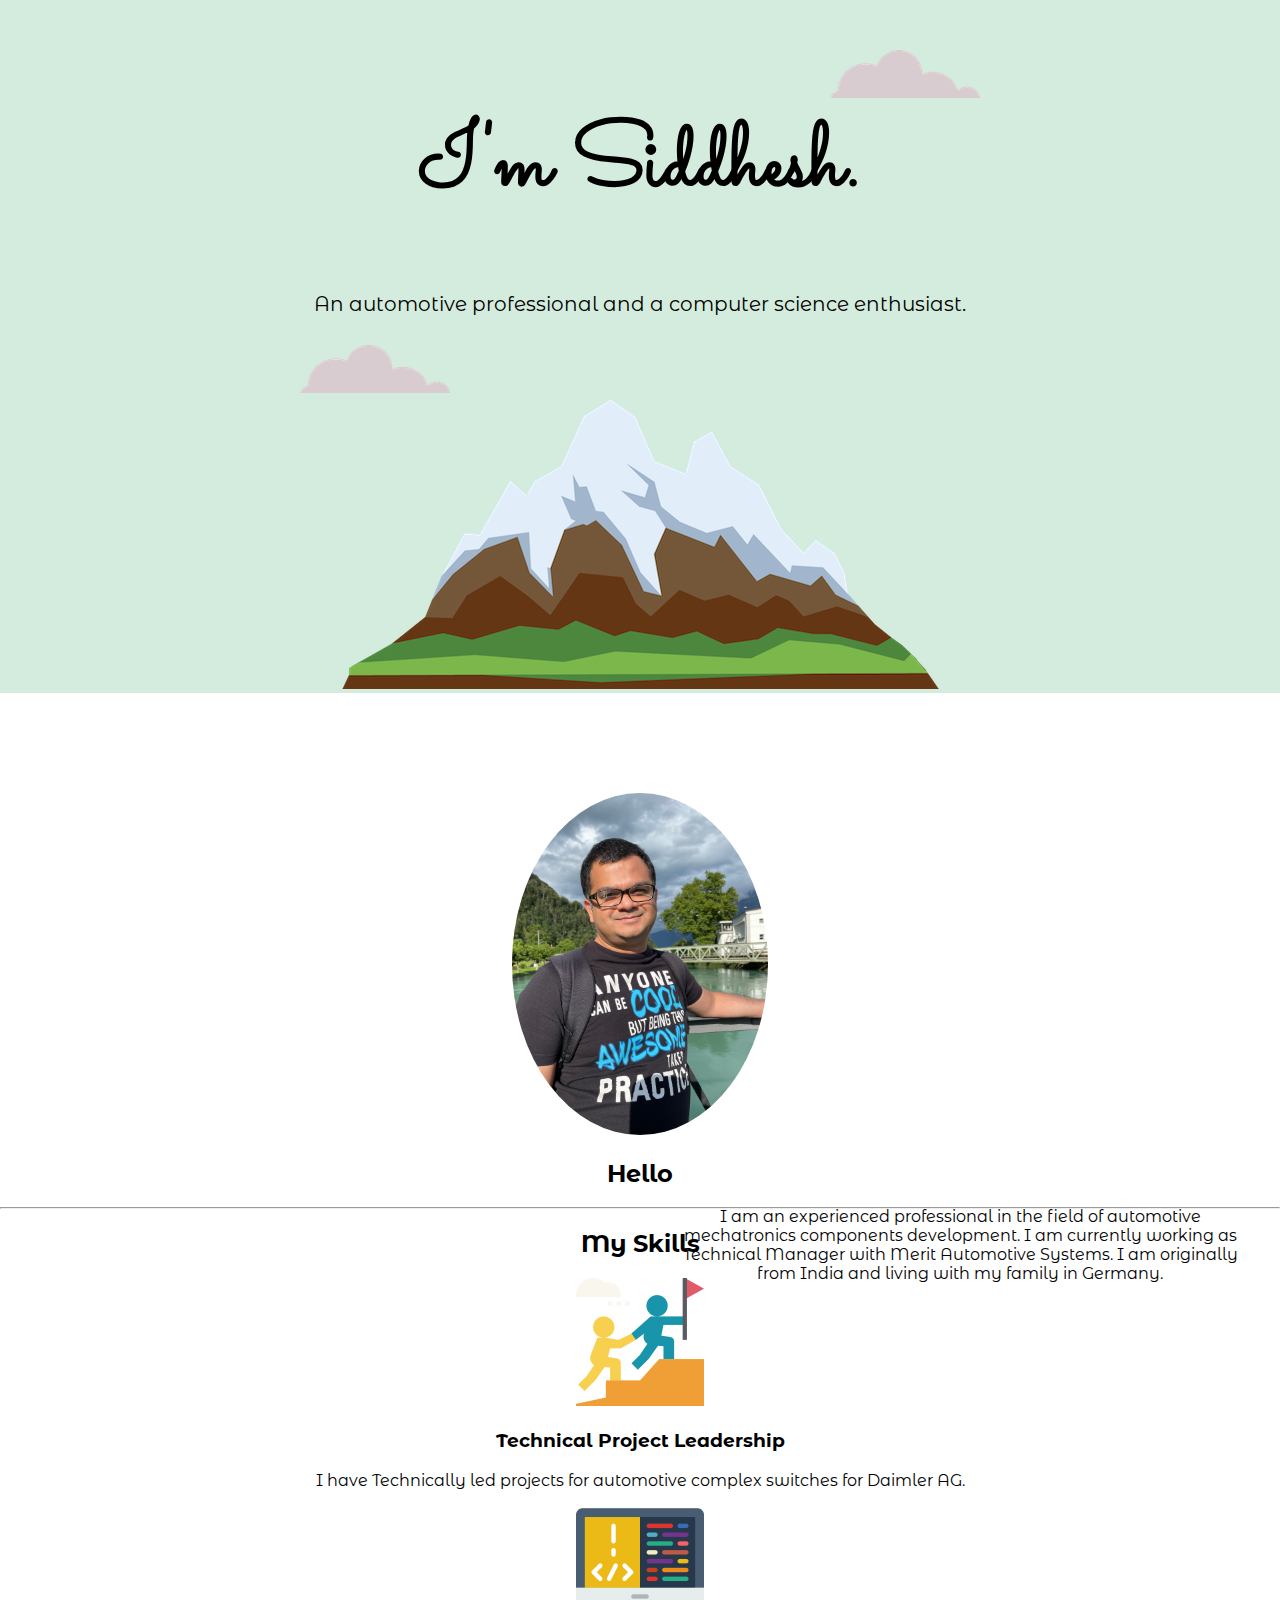
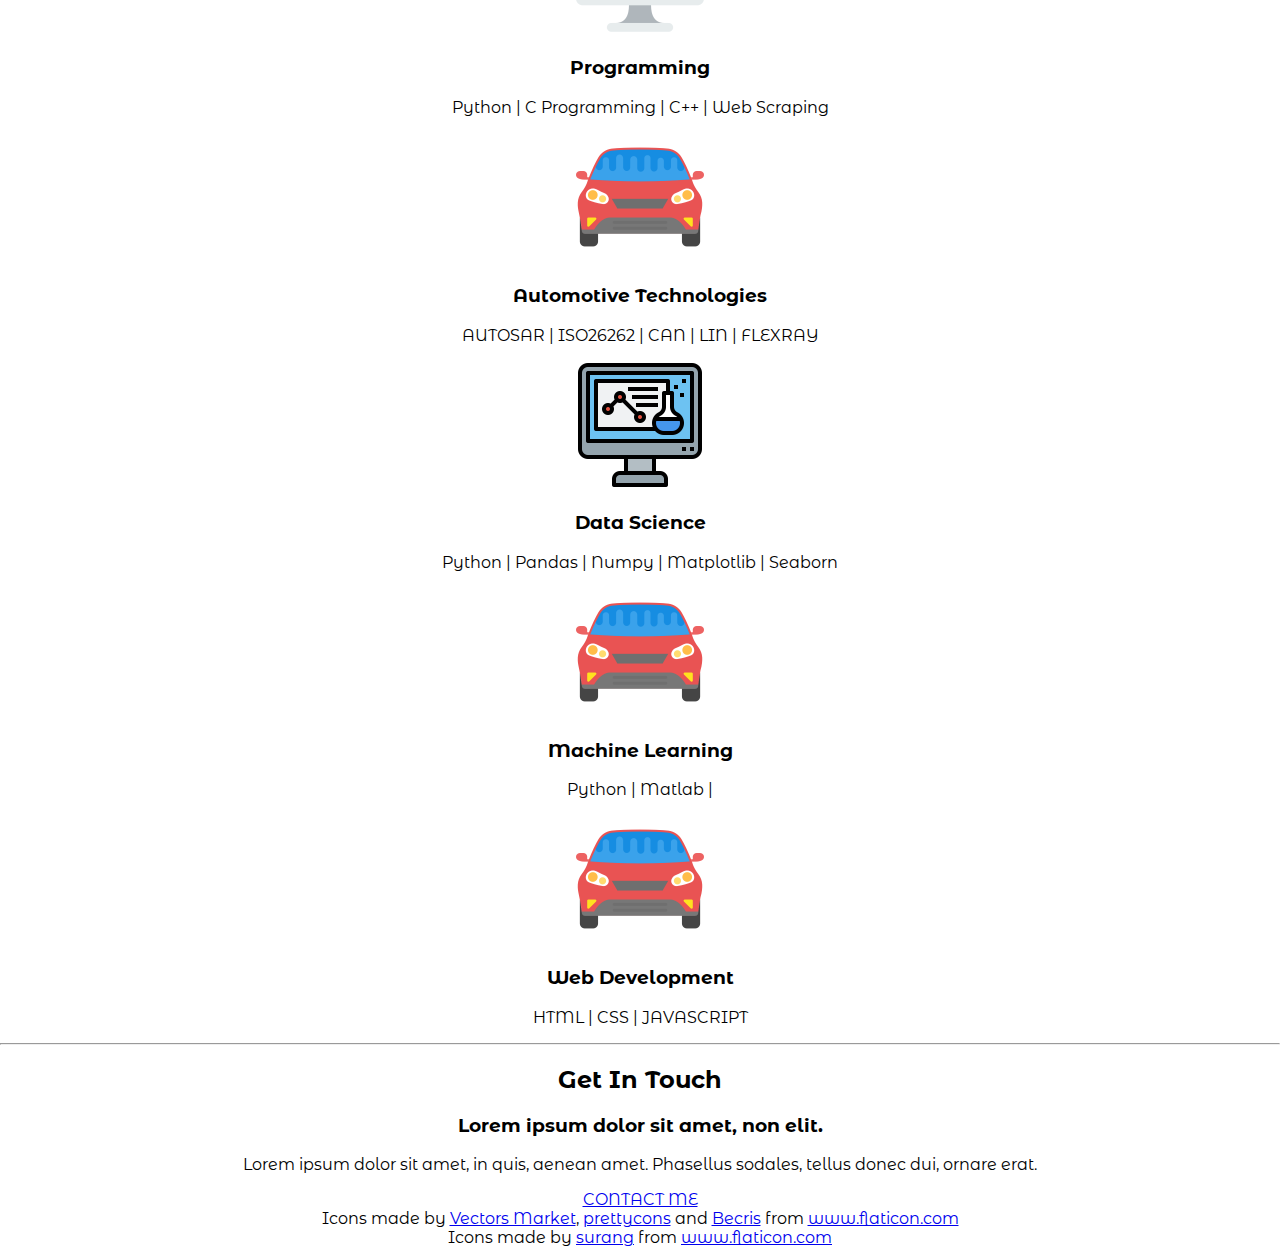
<file: day_44/index.html>
<!DOCTYPE html>
<!--[if lt IE 7]>      <html class="no-js lt-ie9 lt-ie8 lt-ie7"> <![endif]-->
<!--[if IE 7]>         <html class="no-js lt-ie9 lt-ie8"> <![endif]-->
<!--[if IE 8]>         <html class="no-js lt-ie9"> <![endif]-->
<!--[if gt IE 8]>      <html class="no-js"> <!--<![endif]-->
<html>
    <head>
        <meta charset="utf-8">
        <meta http-equiv="X-UA-Compatible" content="IE=edge">
        <title>Siddhesh Sule</title>
        <meta name="description" content="">
        <meta name="viewport" content="width=device-width, initial-scale=1">
        <link rel="stylesheet" href="css/styles.css">
        <link rel="icon" href="favicon-16x16.png">
        <link rel="preconnect" href="https://fonts.googleapis.com">
        <link rel="preconnect" href="https://fonts.gstatic.com" crossorigin>
        <link href="https://fonts.googleapis.com/css2?family=Merriweather:wght@300&family=Montserrat+Alternates:wght@200&family=Sacramento&display=swap" rel="stylesheet">
        
    </head>
    <body>
        <!--[if lt IE 7]>
            <p class="browsehappy">You are using an <strong>outdated</strong> browser. Please <a href="#">upgrade your browser</a> to improve your experience.</p>
        <![endif]-->
        <div class="top-container">
            <img class="top-cloud" src="images/cloud.png" alt="cloud-img">            
            <h1>I'm Siddhesh.</h1>
            <p><span class="tag">An automotive professional and a computer science enthusiast.</span> </p> 
            <img class = "bottom-cloud" src="images/cloud.png" alt="cloud-img"> 
            <img src="images/mountain.png" alt="mountain-img"> 
        </div>

        <div class="middle-container">
            <div class="profile">
              <img class="profile-pic" src="images\IMG_8937.JPEG"  alt="siddhesh-profile">
              <h2>Hello</h2>
              <p><span class="intro">I am an experienced professional in the field of automotive mechatronics components development. I am currently working as Technical Manager with Merit Automotive Systems. I am originally from India and living with my family in Germany. </span>  </p>
            </div>
            <hr>
            <div class="skills">
              <h2>My Skills</h2>
              <div class="skill-row">
                <img class="leader" src="images\leadership.png" alt="">
                <h3>Technical Project Leadership</h3>
                <p>I have Technically led projects for automotive complex switches for Daimler AG.</p>
               
                <p></p>
              </div>
              <div class="skill-row">
                <img class="programming" src="images\coding.png" alt="">
                <h3>Programming</h3>
                <p>Python | C Programming | C++ | Web Scraping </p>
              </div>
              <div class="skill-row">
                <img class="car" src="images\car.png" alt="">
                <h3>Automotive Technologies</h3>
                <p>AUTOSAR | ISO26262 | CAN | LIN | FLEXRAY</p>
              </div>
              <div class="skill-row">
                <img class="science" src="images\science.png" alt="">
                <h3>Data Science</h3>
                <p>Python | Pandas | Numpy | Matplotlib | Seaborn</p>

              </div>
              <div class="skill-row">
                <img class="car" src="images\car.png" alt="">
                <h3>Machine Learning</h3>
                <p>Python | Matlab | </p>
              </div>
              <div class="skill-row">
                <img class="car" src="images\car.png" alt="">
                <h3>Web Development</h3>
                <p>HTML | CSS | JAVASCRIPT </p>
              </div>
            </div>
            <hr>
            <div class="contact-me">
              <h2>Get In Touch</h2>
              <h3>Lorem ipsum dolor sit amet, non elit.</h3>
              <p>Lorem ipsum dolor sit amet, in quis, aenean amet. Phasellus sodales, tellus donec dui, ornare erat.</p>
              <a class="btn" href="mailto:siddhesh.sule47@gmail.com">CONTACT ME</a>
              <div>Icons made by <a href="https://www.flaticon.com/authors/vectors-market" title="Vectors Market">Vectors Market</a>, <a href="https://www.flaticon.com/authors/prettycons" title="prettycons">prettycons</a> and <a href="https://www.flaticon.com/authors/becris" title="Becris">Becris</a> from <a href="https://www.flaticon.com/" title="Flaticon">www.flaticon.com</a></div>
              <div>Icons made by <a href="https://www.flaticon.com/authors/surang" title="surang">surang</a> from <a href="https://www.flaticon.com/" title="Flaticon">www.flaticon.com</a></div> 
               
            </div>
          </div>
    </body>
</html>
</file>
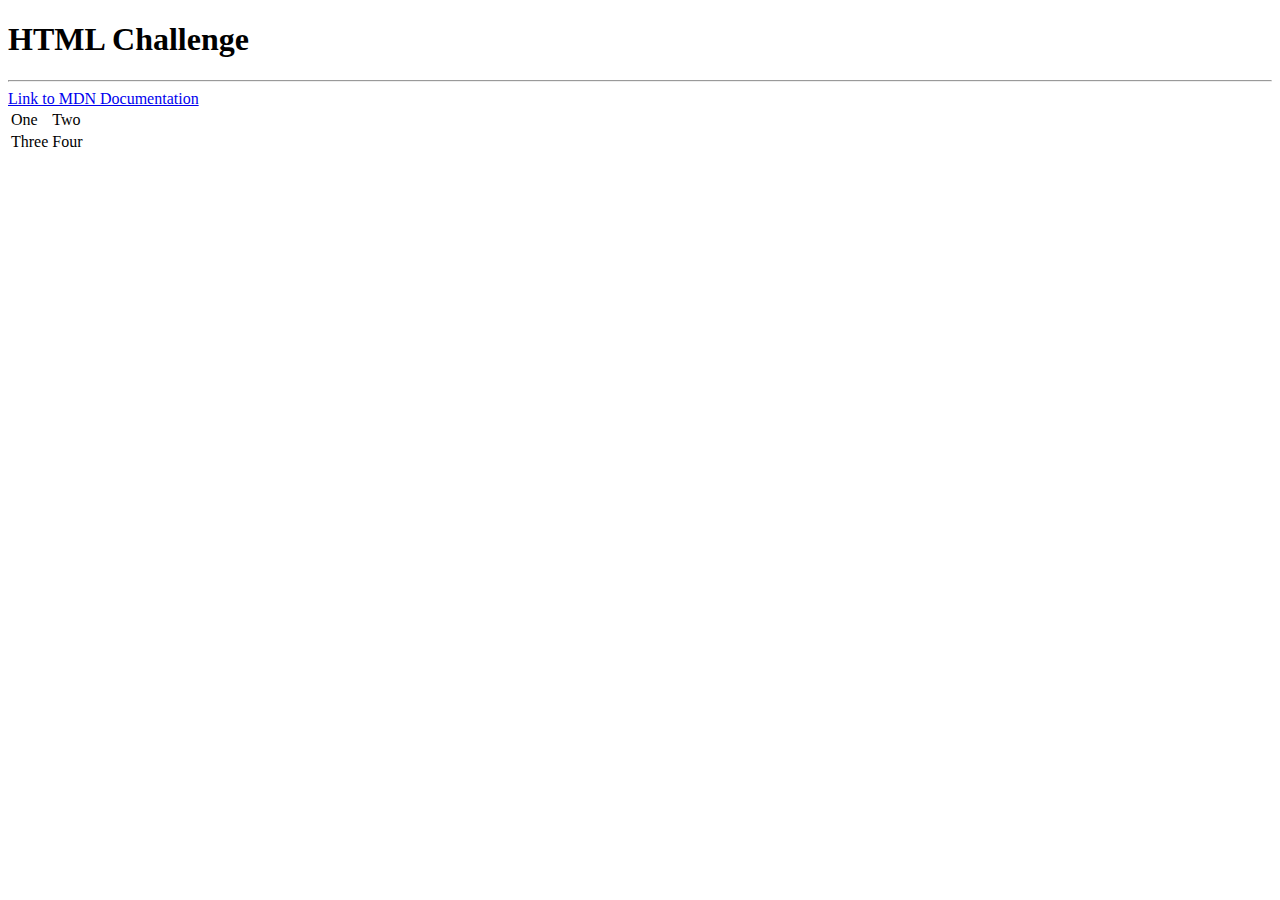
<file: day_41/html_challenge/index.html>
<!DOCTYPE html>
<!--[if lt IE 7]>      <html class="no-js lt-ie9 lt-ie8 lt-ie7"> <![endif]-->
<!--[if IE 7]>         <html class="no-js lt-ie9 lt-ie8"> <![endif]-->
<!--[if IE 8]>         <html class="no-js lt-ie9"> <![endif]-->
<!--[if gt IE 8]>      <html class="no-js"> <!--<![endif]-->
<html>
    <head>
        <meta charset="utf-8">
        <meta http-equiv="X-UA-Compatible" content="IE=edge">
        <title></title>
        <meta name="description" content="">
        <meta name="viewport" content="width=device-width, initial-scale=1">
        <link rel="stylesheet" href="">
    </head>
    <body>
        <!--[if lt IE 7]>
            <p class="browsehappy">You are using an <strong>outdated</strong> browser. Please <a href="#">upgrade your browser</a> to improve your experience.</p>
        <![endif]-->

        <h1>HTML Challenge</h1>
        <hr>

        <a href="https://developer.mozilla.org/en-US/">Link to MDN Documentation</a>
        <table>
            <tr>
                <td>
                    One   
                </td>
                <td>
                    Two  
                </td>
            </tr>
            <tr>
                <td>
                    Three   
                </td>
                <td>
                    Four  
                </td>
            </tr>
        </table>
        
        <script src="" async defer></script>
    </body>
</html>
</file>
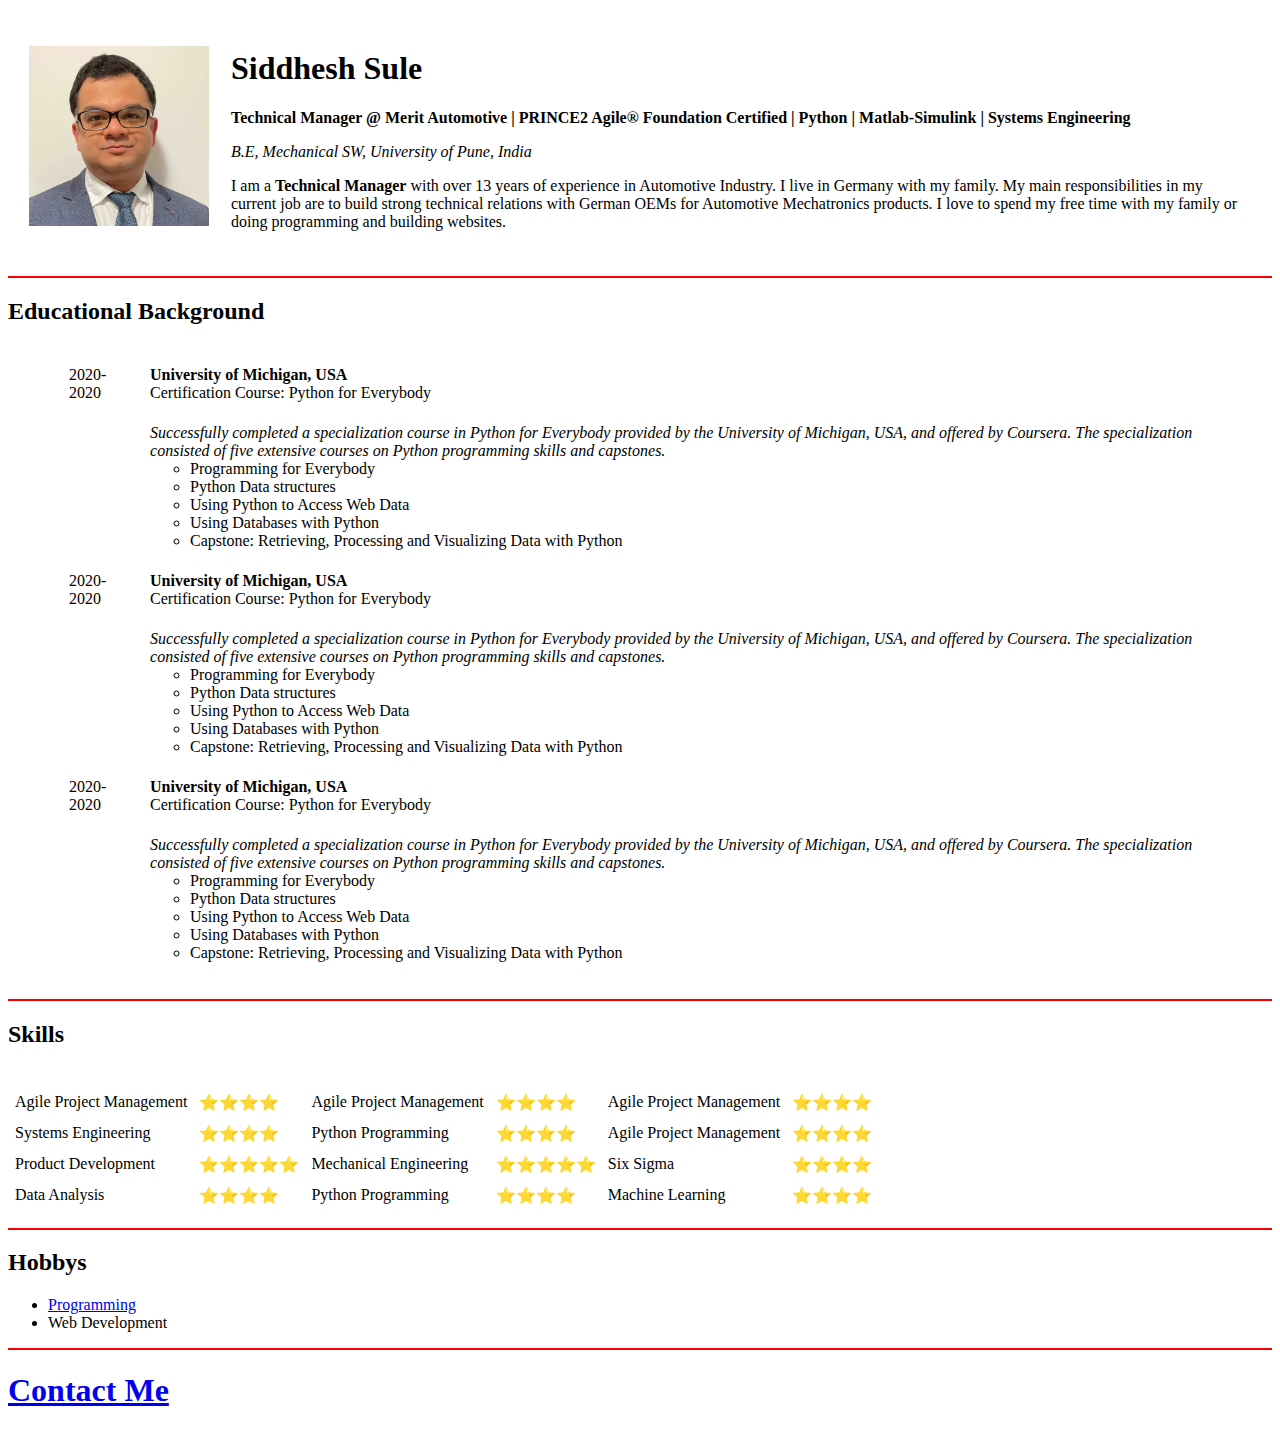
<file: day_41/HTML_Personal_Site/index.html>
<!DOCTYPE html>
<!--[if lt IE 7]>      <html class="no-js lt-ie9 lt-ie8 lt-ie7"> <![endif]-->
<!--[if IE 7]>         <html class="no-js lt-ie9 lt-ie8"> <![endif]-->
<!--[if IE 8]>         <html class="no-js lt-ie9"> <![endif]-->
<!--[if gt IE 8]>      <html class="no-js"> <!--<![endif]-->
<html>

<head>
    <meta charset="utf-8">
    <meta http-equiv="X-UA-Compatible" content="IE=edge">
    <title>Siddhesh Sule</title>
    <meta name="description" content="This website is an online CV of Siddhesh Sule.">
    <meta name="viewport" content="width=device-width, initial-scale=1">
    <link rel="stylesheet" href="">
</head>

<body>
    <table cellspacing = "20">
        <tr>
            <td>
                <img src="siddhesh-sule.1024x1024.jpg" height = 180 width = 180 align= ""  alt="siddhesh sule profile picture">

            </td>
            <td>
                <h1>Siddhesh Sule</h1>
                <p><strong>Technical Manager @ Merit Automotive | PRINCE2 Agile® Foundation Certified | Python | Matlab-Simulink | Systems Engineering</strong></p>
                <p><em>B.E, Mechanical SW, University of Pune, India</em> </p>
                <p>I am a <strong>Technical Manager</strong> with over 13 years of experience in Automotive Industry. I live in Germany with my family. My main responsibilities in my current job are to build strong technical relations with German OEMs for Automotive Mechatronics products. I love to spend my free time with my family or doing programming and building websites.</p>


            </td>
        </tr>
    </table>
    <!--[if lt IE 7]>
            <p class="browsehappy">You are using an <strong>outdated</strong> browser. Please <a href="#">upgrade your browser</a> to improve your experience.</p>
        <![endif]-->
    
        <hr size="2" noshade="" color="red">

    <h2>Educational Background</h2>
    <p><ul>
        <table cellspacing="20">
            <tr>
                <td>
                    2020-2020
                </td>
                <td>
                    <strong>University of Michigan, USA</strong>  <br>
                    Certification Course: Python for Everybody <br>
            
                </td>
            </tr>
            <tr>
                <td>
                    
                </td>
                <td><em>Successfully completed a specialization course in Python for Everybody provided by 
                    the University of Michigan, USA, and offered by Coursera. The specialization consisted
                     of five extensive courses on Python programming skills and capstones.</em> <br>
                     <ul><li>Programming for Everybody</li> 
                        <li>Python Data structures</li> 
                        <li>Using Python to Access Web Data</li> 
                        <li>Using Databases with Python</li> 
                        <li>Capstone: Retrieving, Processing and Visualizing Data with Python</li> 
                        </ul> 
                </td>
            </tr>
            
            <tr>
                <td>
                    2020-2020
                </td>
                <td>
                    <strong>University of Michigan, USA</strong>  <br>
                    Certification Course: Python for Everybody <br>
            
                </td>
            </tr>
            <tr>
                <td>
                    
                </td>
                <td><em>Successfully completed a specialization course in Python for Everybody provided by 
                    the University of Michigan, USA, and offered by Coursera. The specialization consisted
                     of five extensive courses on Python programming skills and capstones.</em> <br>
                     <ul><li>Programming for Everybody</li> 
                        <li>Python Data structures</li> 
                        <li>Using Python to Access Web Data</li> 
                        <li>Using Databases with Python</li> 
                        <li>Capstone: Retrieving, Processing and Visualizing Data with Python</li> 
                        </ul> 
                </td>
            </tr>
            <tr>
                <td>
                    2020-2020
                </td>
                <td>
                    <strong>University of Michigan, USA</strong>  <br>
                    Certification Course: Python for Everybody <br>
            
                </td>
            </tr>
            <tr>
                <td>
                    
                </td>
                <td><em>Successfully completed a specialization course in Python for Everybody provided by 
                    the University of Michigan, USA, and offered by Coursera. The specialization consisted
                     of five extensive courses on Python programming skills and capstones.</em> <br>
                     <ul><li>Programming for Everybody</li> 
                        <li>Python Data structures</li> 
                        <li>Using Python to Access Web Data</li> 
                        <li>Using Databases with Python</li> 
                        <li>Capstone: Retrieving, Processing and Visualizing Data with Python</li> 
                        </ul> 
                </td>
            </tr>
        </table>
    
    
    </ul><hr size="2" noshade="" color="red">
    </p>
    <p>
        <h2> Skills</h2> <br>
        <table cellpadding="5">
            <tr>
                <td>
                    Agile Project Management
                </td>
                <td>
                    ⭐⭐⭐⭐
                </td>
                <td>
                    Agile Project Management
                </td>
                <td>
                    ⭐⭐⭐⭐
                </td>
                <td>
                    Agile Project Management
                </td>
                <td>
                    ⭐⭐⭐⭐
                </td>
            </tr>
            <tr>
                <td>
                    Systems Engineering
                </td>
                <td>
                    ⭐⭐⭐⭐
                </td>
                <td>
                    Python Programming
                </td>
                <td>
                    ⭐⭐⭐⭐
                </td>
                <td>
                    Agile Project Management
                </td>
                <td>
                    ⭐⭐⭐⭐
                </td>
            </tr>
            <tr>
                <td>
                    Product Development
                </td>
                <td>
                    ⭐⭐⭐⭐⭐
                </td>
                <td>
                    Mechanical Engineering
                </td>
                <td>
                    ⭐⭐⭐⭐⭐
                </td>
                <td>
                    Six Sigma
                </td>
                <td>
                    ⭐⭐⭐⭐
                </td>
            </tr>
            <tr>
                <td>
                    Data Analysis
                </td>
                <td>
                    ⭐⭐⭐⭐
                </td>
                <td>
                    Python Programming
                </td>
                <td>
                    ⭐⭐⭐⭐
                </td>
                <td>
                    Machine Learning
                </td>
                <td>
                    ⭐⭐⭐⭐
                </td>
            </tr>
        </table>

    </p>
    </ul><hr size="2" noshade="" color="red">
    <p>
        <h2>Hobbys</h2>
        <ul>
            <li><a href="https://github.com/sid-py/100_days_of_code_python_new">Programming</a> </li>
            <li>Web Development</li>
        </ul>
        <hr size="2" noshade="" color="red">
    </p>
    <p>
        <h1><a href="contact_me.html">Contact Me</a></h1>
    </p>
    <script src="" async defer></script>
</body>

</html>
</file>
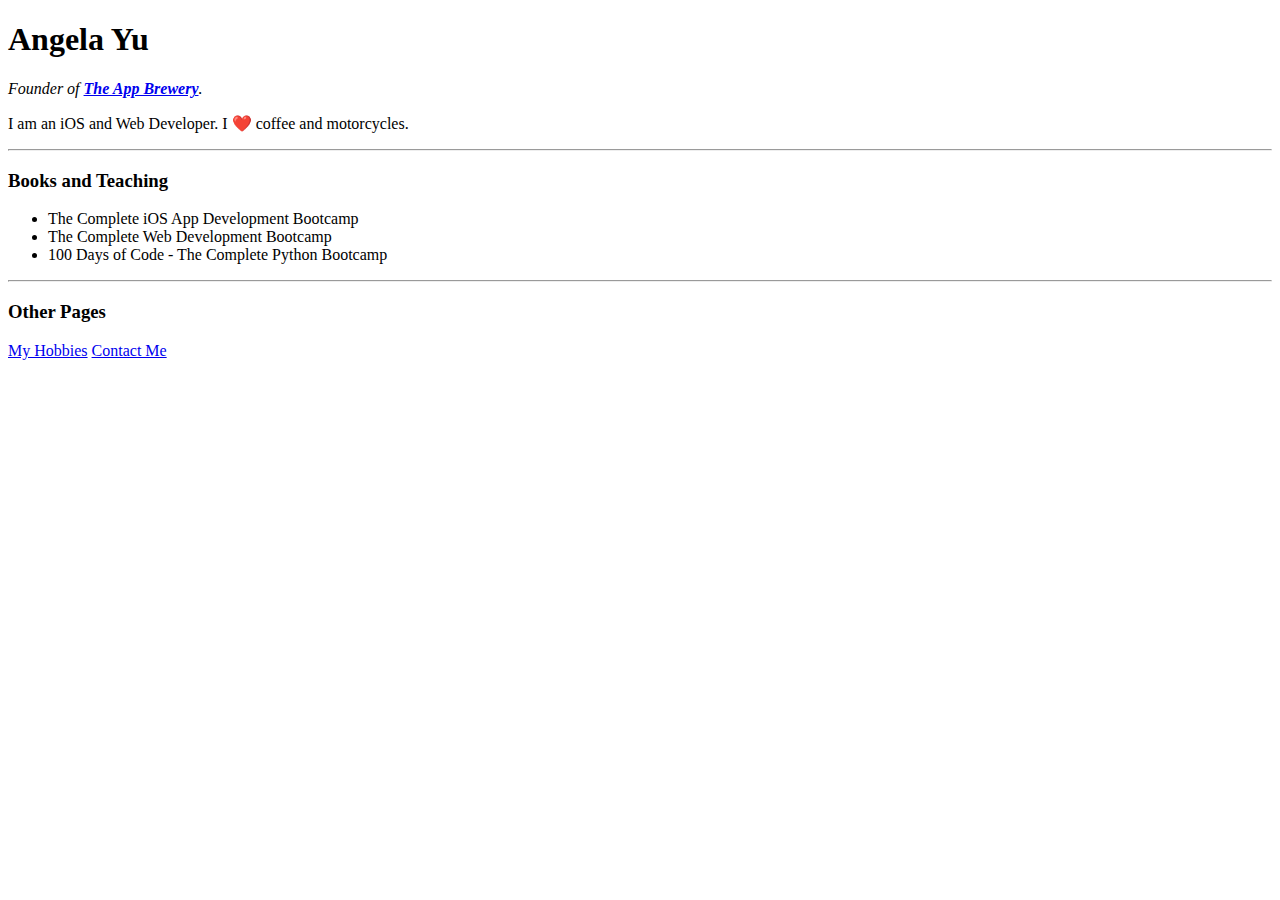
<file: day_45/website.html>
<!DOCTYPE html>
<html>

<head>
	<meta charset="utf-8">
	<title>Angela's Personal Site</title>
</head>

<body>
	<h1 id="name">Angela Yu</h1>
	<p><em>Founder of <strong><a href="https://www.appbrewery.co/">The App Brewery</a></strong>.</em></p>
	<p>I am an iOS and Web Developer. I ❤️ coffee and motorcycles.</p>
	<hr>
	<h3 class="heading">Books and Teaching</h3>
	<ul>
		<li>The Complete iOS App Development Bootcamp</li>
		<li>The Complete Web Development Bootcamp</li>
		<li>100 Days of Code - The Complete Python Bootcamp</li>
	</ul>
	<hr>
	<h3 class="heading">Other Pages</h3>
	<a href="https://angelabauer.github.io/cv/hobbies.html">My Hobbies</a>
	<a href="https://angelabauer.github.io/cv/contact-me.html">Contact Me</a>
</body>

</html>
</file>
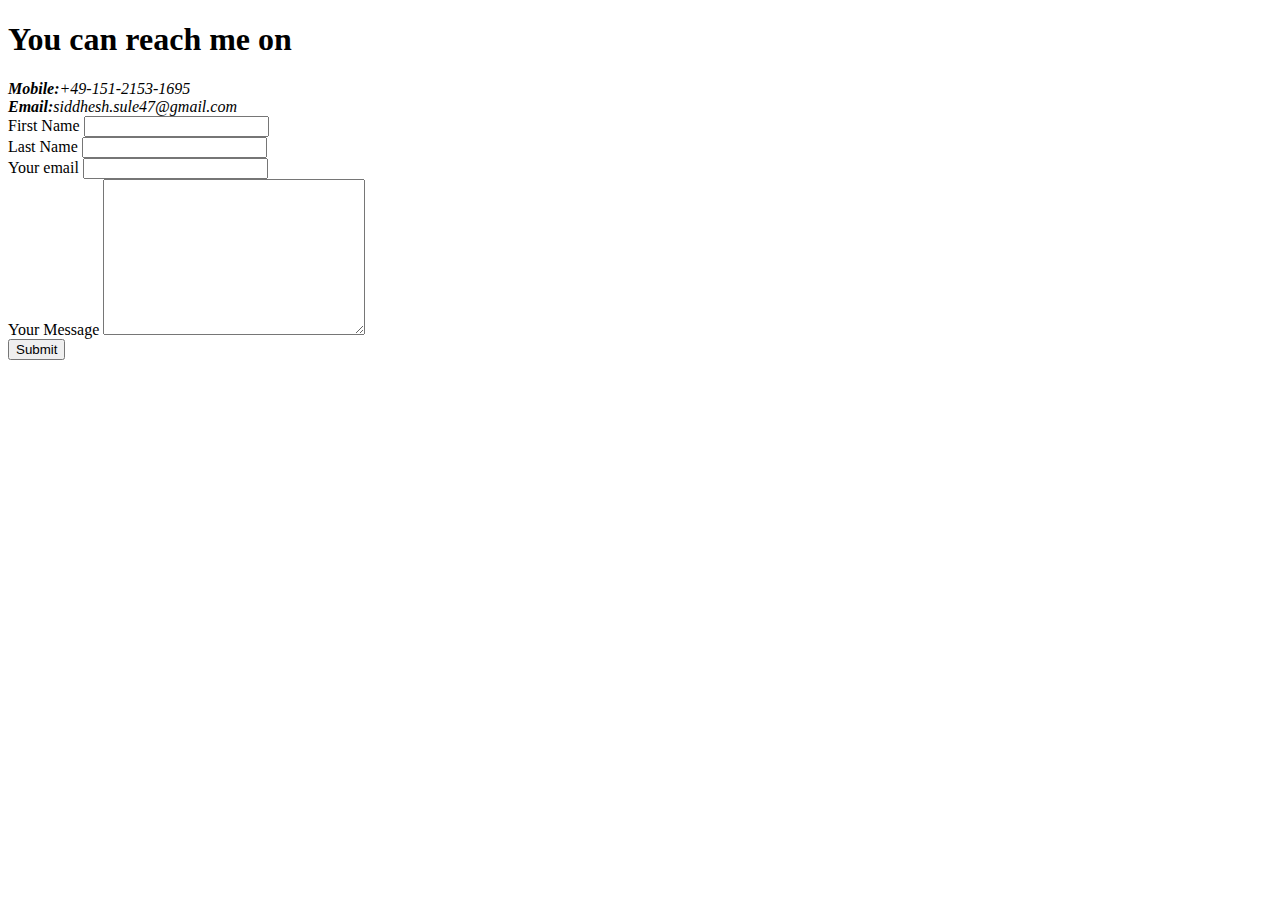
<file: day_41/HTML_Personal_Site/contact_me.html>
<!DOCTYPE html>
<!--[if lt IE 7]>      <html class="no-js lt-ie9 lt-ie8 lt-ie7"> <![endif]-->
<!--[if IE 7]>         <html class="no-js lt-ie9 lt-ie8"> <![endif]-->
<!--[if IE 8]>         <html class="no-js lt-ie9"> <![endif]-->
<!--[if gt IE 8]>      <html class="no-js"> <!--<![endif]-->
<html>
    <head>
        <meta charset="utf-8">
        <meta http-equiv="X-UA-Compatible" content="IE=edge">
        <title>Contact me</title>
        <meta name="Contact-me-page" content="contact-me-siddhesh-sule">
        <meta name="viewport" content="width=device-width, initial-scale=1">
        <link rel="stylesheet" href="">
    </head>
    <body>
        <!--[if lt IE 7]>
            <p class="browsehappy">You are using an <strong>outdated</strong> browser. Please <a href="#">upgrade your browser</a> to improve your experience.</p>
        <![endif]-->
        <h1>You can reach me on</h1>
        <em><strong>Mobile:</strong>+49-151-2153-1695</em><br>
        <em><strong>Email:</strong>siddhesh.sule47@gmail.com</em>
        <script src="" async defer></script>

        <form action="mailto:siddhesh.sule47@gmail.com" method="post" enctype="text/plain" >
            <label>First Name </label>
            <input type="text", name= "customerName" value=""> <br>
            <label>Last Name </label>
            <input type="text", name= "customerLastName" value=""> <br>
            <label>Your email </label>
            <input type="email", name= "customerEmail value=""> <br>
            <label>Your Message </label>
            <textarea name="name" id="" cols="30" rows="10" name= "customerMessage"></textarea> <br>
            <input type="button", value="Submit">

        </form>
    </body>
</html>
</file>
<file: day_44/css/styles.css>
body{
    margin: 0;
    text-align: center;
    font-family: 'Montserrat Alternates', sans-serif;
    
    
}

h1{
    font-size: 90px;
    margin-top: 0;
    font-family: 'Sacramento', cursive;
    
}

h2{
    font-family:'Montserrat Alternates', sans-serif ;
}

.tag{
    font-size: 20px;
}


.top-container {
    background-color: #D4ECDD;
    position: relative;
    padding-top: 100px;
}
.middle-container {
    background-color: white;
    position: relative;
    padding-top: 100px;
}


.pro{
    text-decoration: underline;
}

.bottom-cloud{
    position: absolute;
    left: 300px;
    bottom: 300px;
}

.top-cloud{
    position: absolute;
    right: 300px;
    top: 50px;
    

}

.profile-pic{
    width: 20%;
    height: auto;
    border-radius: 50%;
    image-rendering: crisp-edges;
}

.intro{
    position: absolute;
    margin-left: 30px;
    margin-right: 30px;
}

.leader{
    max-width: 10%;
    height: auto;
}

.programming{
    max-width: 10%;
    height: auto;
}

.car{
    max-width: 10%;
    height: auto;
}

.science{
    max-width: 10%;
    height: auto;
}
</file>
